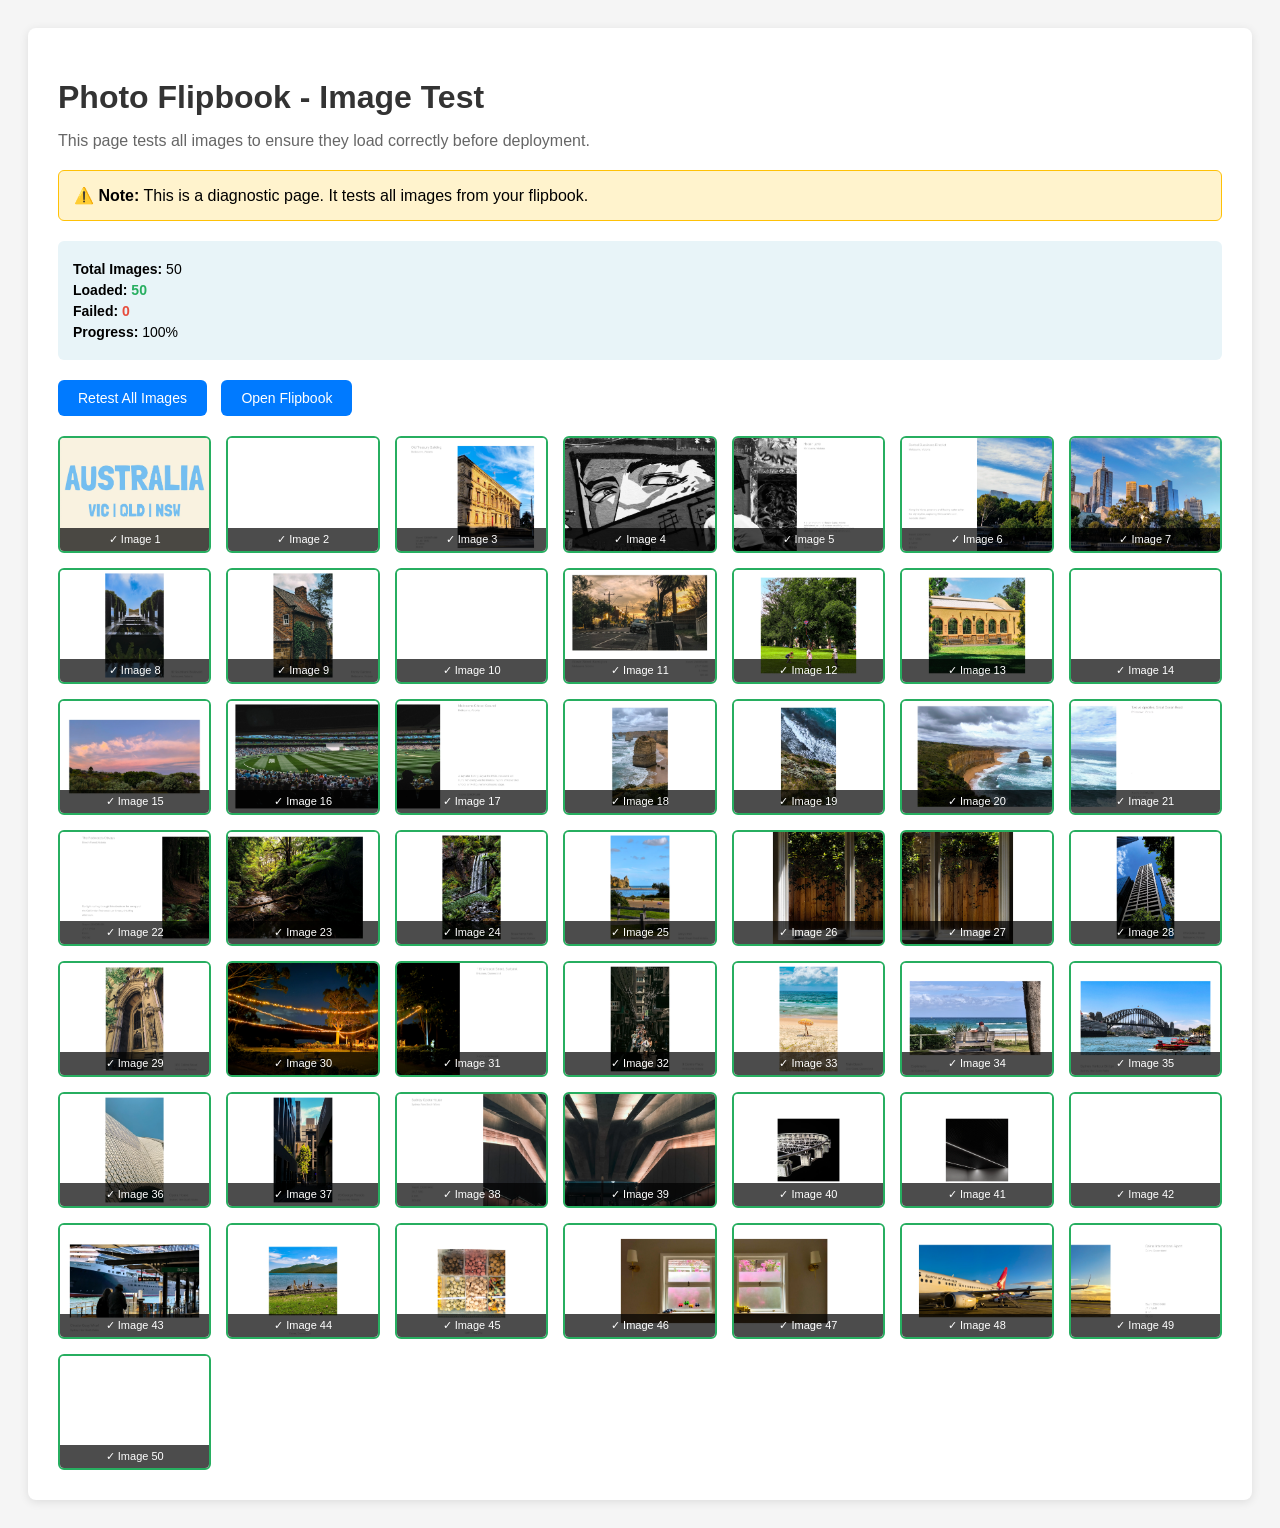
<file: test-images.html>
<!DOCTYPE html>
<html lang="en">
<head>
    <meta charset="UTF-8">
    <meta name="viewport" content="width=device-width, initial-scale=1.0">
    <title>Image Test - Photo Flipbook</title>
    <style>
        body {
            font-family: -apple-system, BlinkMacSystemFont, 'Segoe UI', Roboto, sans-serif;
            padding: 20px;
            background: #f5f5f5;
        }
        .container {
            max-width: 1200px;
            margin: 0 auto;
            background: white;
            padding: 30px;
            border-radius: 8px;
            box-shadow: 0 2px 10px rgba(0,0,0,0.1);
        }
        h1 {
            color: #333;
            margin-bottom: 10px;
        }
        .stats {
            background: #e8f4f8;
            padding: 15px;
            border-radius: 6px;
            margin: 20px 0;
        }
        .stats p {
            margin: 5px 0;
            font-size: 14px;
        }
        .success { color: #27ae60; font-weight: 600; }
        .error { color: #e74c3c; font-weight: 600; }
        .warning { color: #f39c12; font-weight: 600; }
        .image-grid {
            display: grid;
            grid-template-columns: repeat(auto-fill, minmax(150px, 1fr));
            gap: 15px;
            margin-top: 20px;
        }
        .image-item {
            position: relative;
            border: 2px solid #ddd;
            border-radius: 6px;
            overflow: hidden;
            aspect-ratio: 4/3;
            background: #f9f9f9;
        }
        .image-item.loaded {
            border-color: #27ae60;
        }
        .image-item.failed {
            border-color: #e74c3c;
            display: flex;
            align-items: center;
            justify-content: center;
            color: #e74c3c;
            font-size: 12px;
            text-align: center;
            padding: 10px;
        }
        .image-item img {
            width: 100%;
            height: 100%;
            object-fit: cover;
        }
        .image-label {
            position: absolute;
            bottom: 0;
            left: 0;
            right: 0;
            background: rgba(0,0,0,0.7);
            color: white;
            padding: 5px;
            font-size: 11px;
            text-align: center;
        }
        .loading {
            text-align: center;
            padding: 40px;
            color: #666;
        }
        button {
            background: #007aff;
            color: white;
            border: none;
            padding: 10px 20px;
            border-radius: 6px;
            cursor: pointer;
            font-size: 14px;
            margin-right: 10px;
        }
        button:hover {
            background: #0051d5;
        }
        .info {
            background: #fff3cd;
            border: 1px solid #ffc107;
            padding: 15px;
            border-radius: 6px;
            margin-bottom: 20px;
        }
    </style>
</head>
<body>
    <div class="container">
        <h1>Photo Flipbook - Image Test</h1>
        <p style="color: #666; margin-bottom: 20px;">This page tests all images to ensure they load correctly before deployment.</p>
        
        <div class="info">
            <strong>⚠️ Note:</strong> This is a diagnostic page. It tests all images from your flipbook.
        </div>

        <div class="stats" id="stats">
            <p><strong>Total Images:</strong> <span id="totalImages">-</span></p>
            <p><strong>Loaded:</strong> <span id="loadedImages" class="success">0</span></p>
            <p><strong>Failed:</strong> <span id="failedImages" class="error">0</span></p>
            <p><strong>Progress:</strong> <span id="progress">0%</span></p>
        </div>

        <div style="margin: 20px 0;">
            <button onclick="testImages()">Retest All Images</button>
            <button onclick="window.open('index.html', '_blank')">Open Flipbook</button>
        </div>

        <div id="imageGrid" class="image-grid">
            <div class="loading">Testing images...</div>
        </div>
    </div>

    <script src="js/app.js"></script>
    <script>
        let loadedCount = 0;
        let failedCount = 0;

        function updateStats() {
            document.getElementById('totalImages').textContent = photos.length;
            document.getElementById('loadedImages').textContent = loadedCount;
            document.getElementById('failedImages').textContent = failedCount;
            const progress = Math.round(((loadedCount + failedCount) / photos.length) * 100);
            document.getElementById('progress').textContent = progress + '%';
        }

        function testImages() {
            loadedCount = 0;
            failedCount = 0;
            const grid = document.getElementById('imageGrid');
            grid.innerHTML = '';
            updateStats();

            photos.forEach((photo, index) => {
                const item = document.createElement('div');
                item.className = 'image-item';
                item.innerHTML = `<div class="loading">Loading...</div>`;
                grid.appendChild(item);

                const img = new Image();
                
                img.onload = () => {
                    loadedCount++;
                    item.className = 'image-item loaded';
                    item.innerHTML = `
                        <img src="${photo.url}" alt="${photo.caption || `Image ${index + 1}`}">
                        <div class="image-label">✓ Image ${index + 1}</div>
                    `;
                    updateStats();
                };

                img.onerror = () => {
                    failedCount++;
                    item.className = 'image-item failed';
                    item.innerHTML = `
                        <div>❌ Failed<br>${photo.url.split('/').pop()}</div>
                    `;
                    updateStats();
                };

                // Timeout after 10 seconds
                setTimeout(() => {
                    if (!img.complete) {
                        failedCount++;
                        item.className = 'image-item failed';
                        item.innerHTML = `
                            <div>⏱️ Timeout<br>${photo.url.split('/').pop()}</div>
                        `;
                        updateStats();
                    }
                }, 10000);

                img.src = photo.url;
            });
        }

        // Auto-test on load
        window.addEventListener('load', testImages);
    </script>
</body>
</html>
</file>
